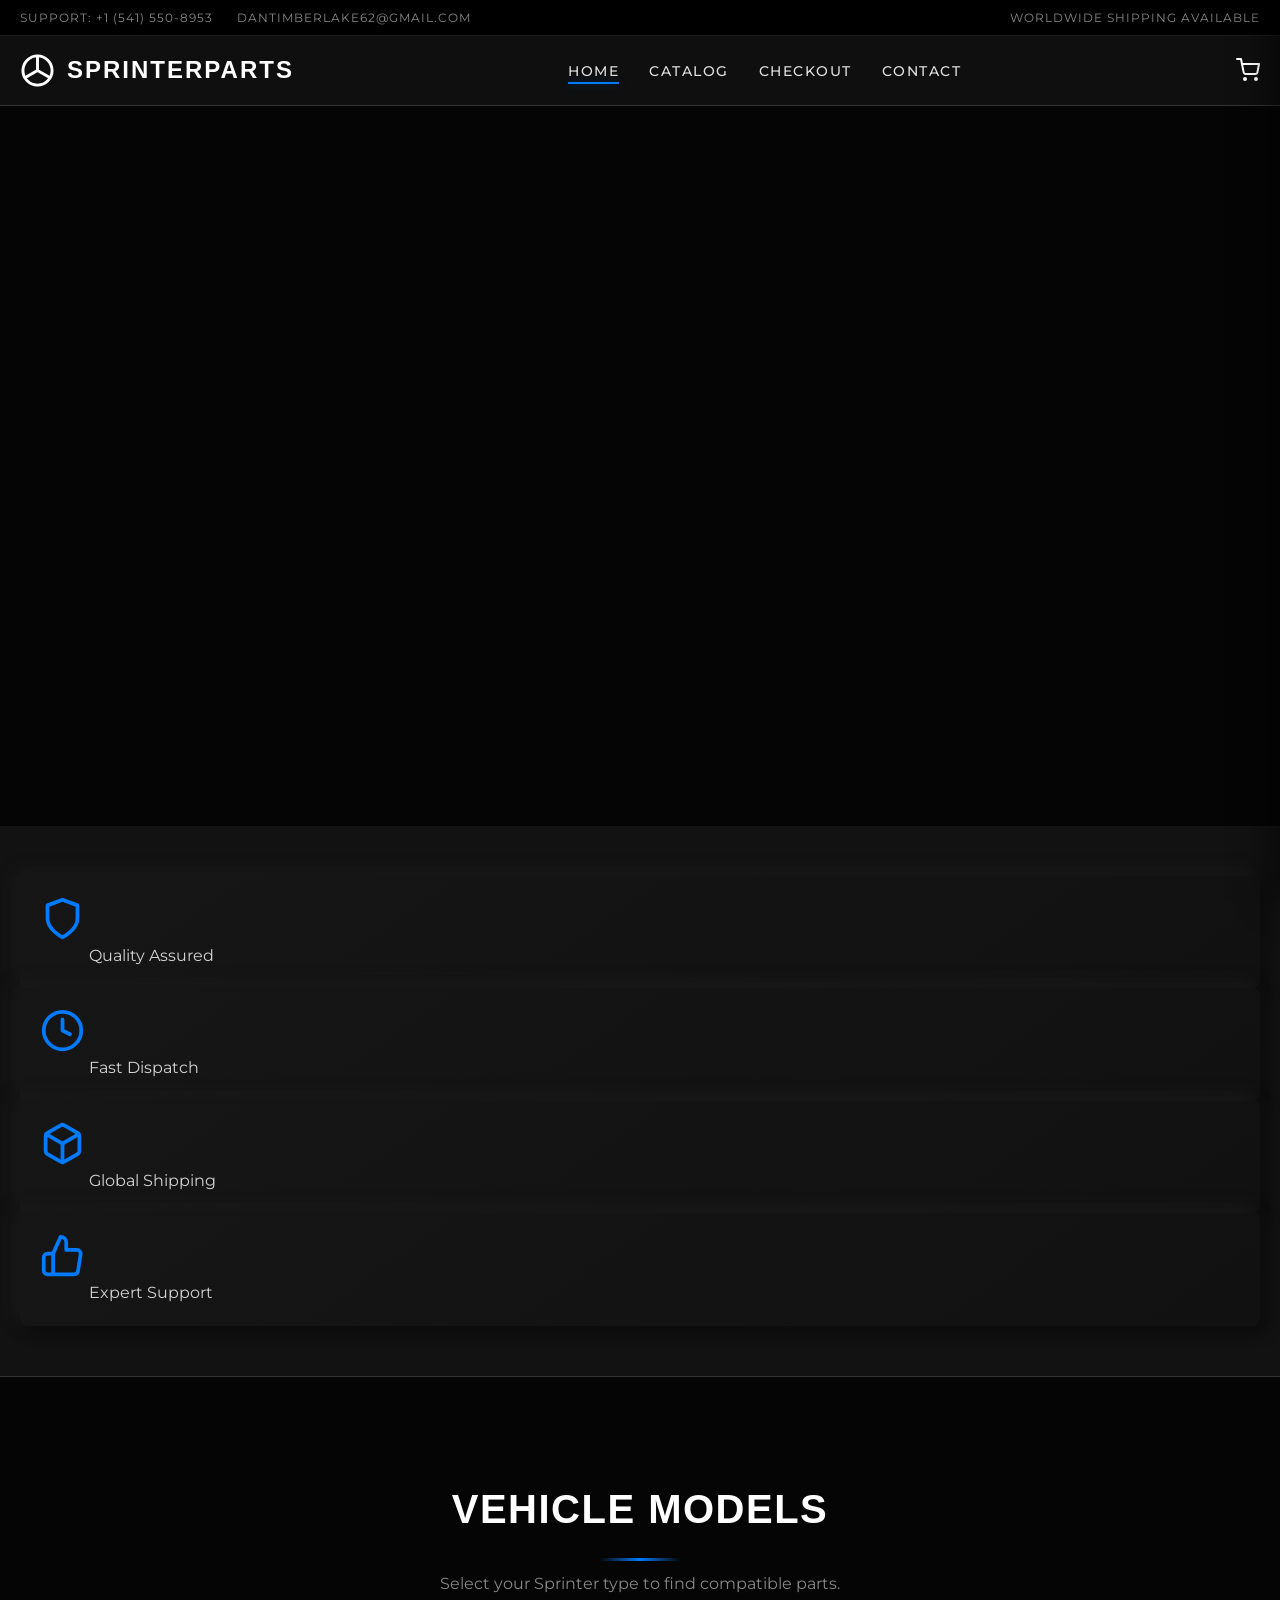
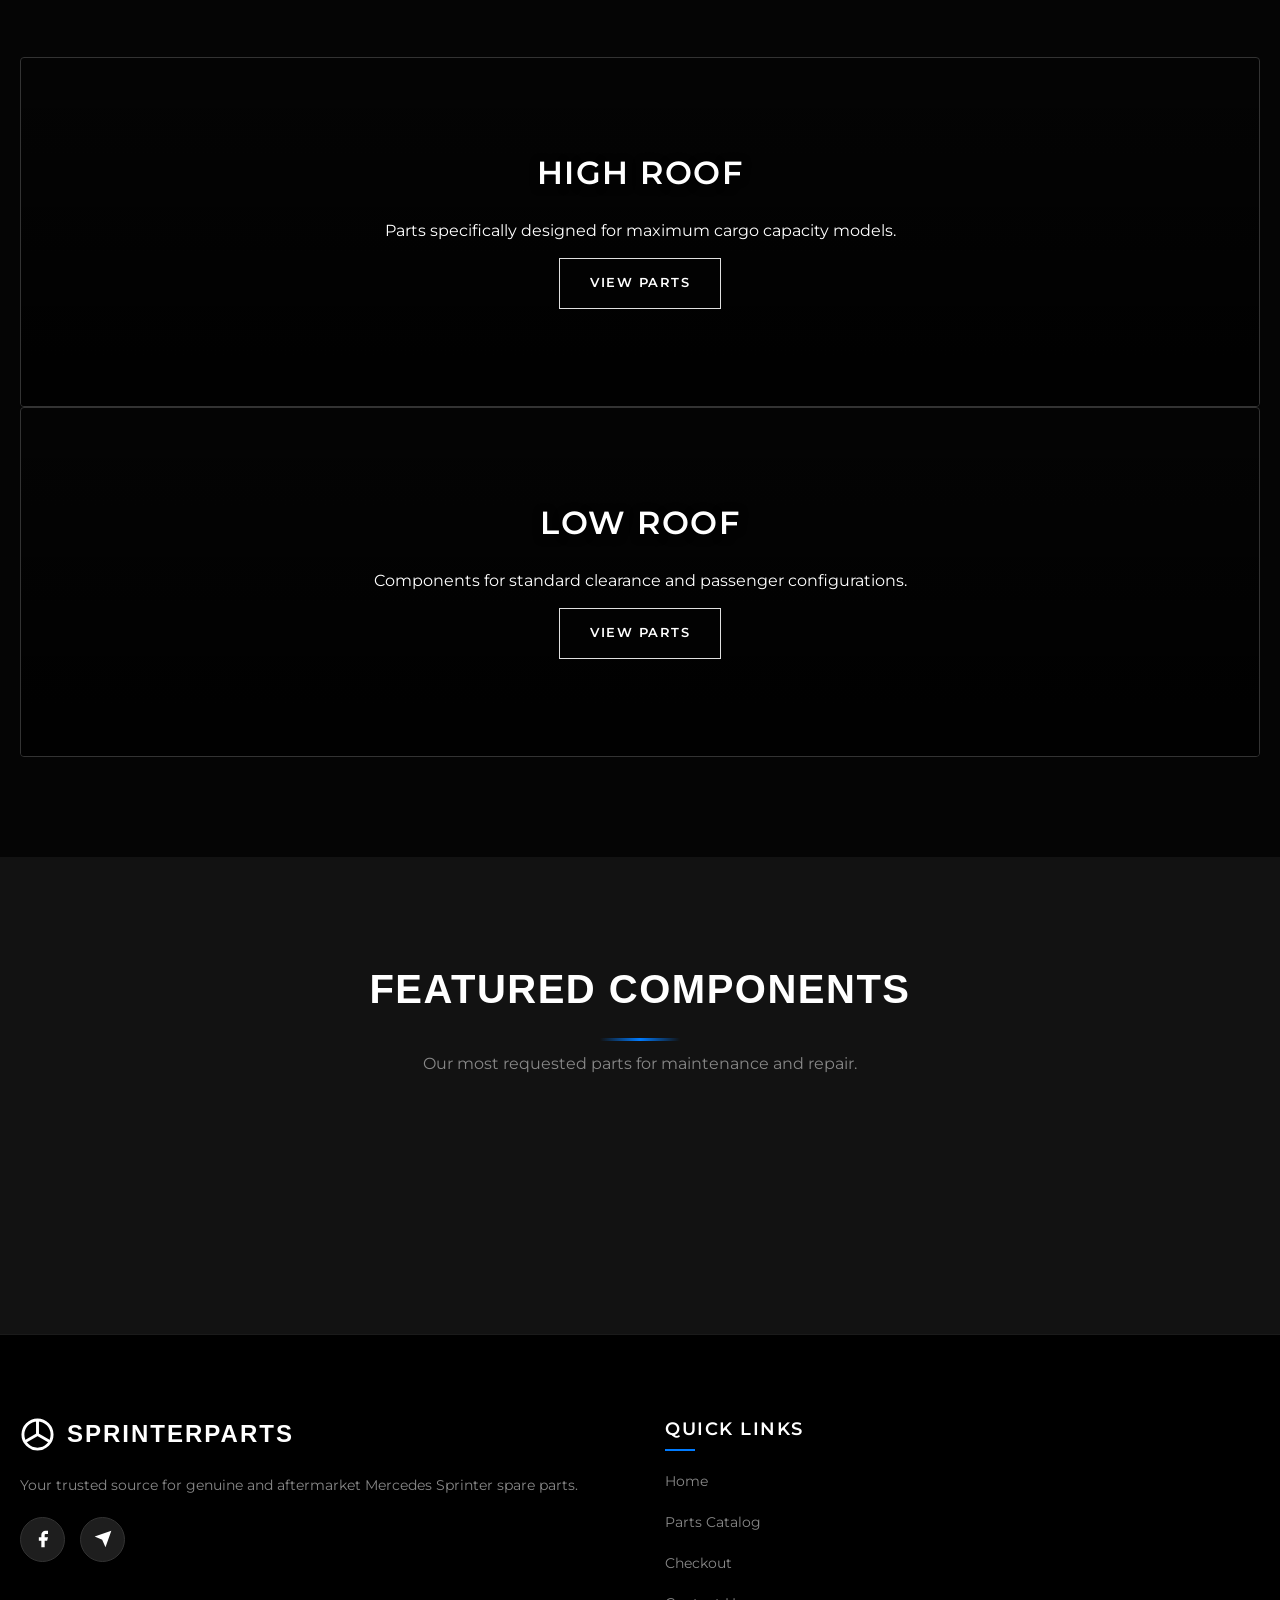
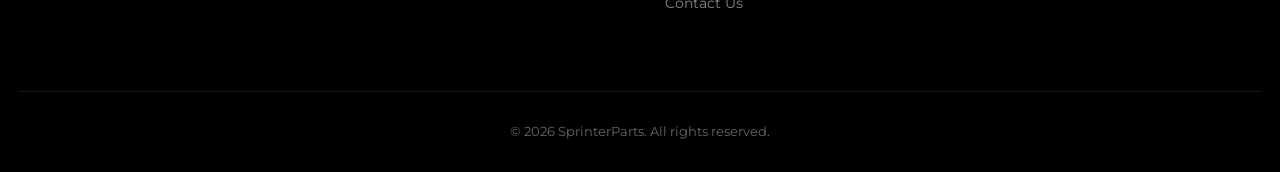
<file: index.html>
<!DOCTYPE html>
<html lang="en">
<head>
  <meta charset="UTF-8">
  <meta name="viewport" content="width=device-width, initial-scale=1.0">
  <title>Sprinter Parts | Premium Mercedes Spare Parts</title>
  <link rel="stylesheet" href="style.css">
</head>
<body>
  
  <!-- Top Bar -->
  <div class="top-bar">
    <div class="top-bar-info">
      <span>Support: +1 (541) 550-8953</span>
      <span>dantimberlake62@gmail.com</span>
    </div>
    <div class="top-bar-shipping">Worldwide Shipping Available</div>
  </div>

  <!-- Header -->
  <header>
    <div class="nav-container">
      <a href="index.html" class="logo">
        <svg viewBox="0 0 24 24" xmlns="http://www.w3.org/2000/svg">
          <circle cx="12" cy="12" r="10" fill="none" stroke="currentColor" stroke-width="2"/>
          <path d="M12 2 L12 12 L20.66 17" stroke="currentColor" stroke-width="2" fill="none"/>
          <path d="M12 12 L3.34 17" stroke="currentColor" stroke-width="2" fill="none"/>
        </svg>
        <span>SprinterParts</span>
      </a>
      
      <ul class="nav-links" id="nav-links">
        <li><a href="index.html" class="active">Home</a></li>
        <li><a href="catalog.html">Catalog</a></li>
        <li><a href="order.html">Checkout</a></li>
        <li><a href="contact.html">Contact</a></li>
      </ul>

      <div class="header-actions">
        <!-- Cart Toggle Button -->
        <button class="cart-toggle" id="cart-toggle">
          <svg xmlns="http://www.w3.org/2000/svg" width="24" height="24" viewBox="0 0 24 24" fill="none" stroke="currentColor" stroke-width="2" stroke-linecap="round" stroke-linejoin="round"><circle cx="9" cy="21" r="1"></circle><circle cx="20" cy="21" r="1"></circle><path d="M1 1h4l2.68 13.39a2 2 0 0 0 2 1.61h9.72a2 2 0 0 0 2-1.61L23 6H6"></path></svg>
          <span class="cart-badge" id="cart-badge" style="display: none;">0</span>
        </button>
        
        <button class="menu-toggle" id="menu-toggle">
          <svg xmlns="http://www.w3.org/2000/svg" width="24" height="24" viewBox="0 0 24 24" fill="none" stroke="currentColor" stroke-width="2" stroke-linecap="round" stroke-linejoin="round"><line x1="3" y1="12" x2="21" y2="12"></line><line x1="3" y1="6" x2="21" y2="6"></line><line x1="3" y1="18" x2="21" y2="18"></line></svg>
        </button>
      </div>
    </div>
  </header>

  <!-- Hero Section -->
  <section class="hero">
    <div class="hero-content fade-in">
      <h1 class="display-font">Precision Engineered.<br><span style="color: var(--merc-accent);">Sprinter Parts.</span></h1>
      <p>Premium genuine and aftermarket spare parts for Mercedes Sprinter High Roof and Low Roof models. Keep your fleet moving with uncompromising quality.</p>
      <div class="hero-buttons">
        <a href="catalog.html" class="btn btn-primary">Explore Catalog</a>
        <a href="contact.html" class="btn btn-outline">Contact Sales</a>
      </div>
    </div>
  </section>

  <!-- Features Strip -->
  <div class="features-strip">
    <div class="feature-item">
      <svg xmlns="http://www.w3.org/2000/svg" width="24" height="24" viewBox="0 0 24 24" fill="none" stroke="currentColor" stroke-width="2" stroke-linecap="round" stroke-linejoin="round"><path d="M12 22s8-4 8-10V5l-8-3-8 3v7c0 6 8 10 8 10z"></path></svg>
      <span>Quality Assured</span>
    </div>
    <div class="feature-item">
      <svg xmlns="http://www.w3.org/2000/svg" width="24" height="24" viewBox="0 0 24 24" fill="none" stroke="currentColor" stroke-width="2" stroke-linecap="round" stroke-linejoin="round"><circle cx="12" cy="12" r="10"></circle><polyline points="12 6 12 12 16 14"></polyline></svg>
      <span>Fast Dispatch</span>
    </div>
    <div class="feature-item">
      <svg xmlns="http://www.w3.org/2000/svg" width="24" height="24" viewBox="0 0 24 24" fill="none" stroke="currentColor" stroke-width="2" stroke-linecap="round" stroke-linejoin="round"><path d="M21 16V8a2 2 0 0 0-1-1.73l-7-4a2 2 0 0 0-2 0l-7 4A2 2 0 0 0 3 8v8a2 2 0 0 0 1 1.73l7 4a2 2 0 0 0 2 0l7-4A2 2 0 0 0 21 16z"></path><polyline points="3.27 6.96 12 12.01 20.73 6.96"></polyline><line x1="12" y1="22.08" x2="12" y2="12"></line></svg>
      <span>Global Shipping</span>
    </div>
    <div class="feature-item">
      <svg xmlns="http://www.w3.org/2000/svg" width="24" height="24" viewBox="0 0 24 24" fill="none" stroke="currentColor" stroke-width="2" stroke-linecap="round" stroke-linejoin="round"><path d="M14 9V5a3 3 0 0 0-3-3l-4 9v11h11.28a2 2 0 0 0 2-1.7l1.38-9a2 2 0 0 0-2-2.3zM7 22H4a2 2 0 0 1-2-2v-7a2 2 0 0 1 2-2h3"></path></svg>
      <span>Expert Support</span>
    </div>
  </div>

  <!-- Categories Section -->
  <section class="section">
    <div class="section-header fade-in">
      <h2 class="display-font">Vehicle Models</h2>
      <p style="color: var(--text-light); margin-top: 10px;">Select your Sprinter type to find compatible parts.</p>
    </div>
    
    <div class="categories-grid">
      <!-- High Roof Category -->
      <a href="catalog.html?category=high-roof" class="category-card fade-in">
        <div class="category-image" style="background-image: url('https://images.unsplash.com/photo-1566314867455-89b5312384c2?auto=format&fit=crop&q=80&w=800');"></div>
        <div class="category-content">
          <h3>High Roof</h3>
          <p>Parts specifically designed for maximum cargo capacity models.</p>
          <span class="btn btn-outline" style="margin-top: 15px; display: inline-block;">View Parts</span>
        </div>
      </a>
      
      <!-- Low Roof Category -->
      <a href="catalog.html?category=low-roof" class="category-card fade-in">
        <div class="category-image" style="background-image: url('https://images.unsplash.com/photo-1619888989524-73347b53805f?auto=format&fit=crop&q=80&w=800');"></div>
        <div class="category-content">
          <h3>Low Roof</h3>
          <p>Components for standard clearance and passenger configurations.</p>
          <span class="btn btn-outline" style="margin-top: 15px; display: inline-block;">View Parts</span>
        </div>
      </a>
    </div>
  </section>

  <!-- Featured Parts Section -->
  <section class="section" style="background-color: var(--merc-dark);">
    <div class="section-header fade-in">
      <h2 class="display-font">Featured Components</h2>
      <p style="color: var(--text-light); margin-top: 10px;">Our most requested parts for maintenance and repair.</p>
    </div>
    
    <div class="product-grid" id="featured-products">
      <!-- Products will be injected here by JS -->
    </div>
    
    <div style="text-align: center; margin-top: 40px;" class="fade-in">
      <a href="catalog.html" class="btn btn-primary">View Full Catalog</a>
    </div>
  </section>

  <!-- Footer -->
  <footer>
    <div class="footer-grid">
      <div class="footer-col">
        <a href="index.html" class="logo" style="margin-bottom: 20px;">
          <svg viewBox="0 0 24 24" xmlns="http://www.w3.org/2000/svg">
            <circle cx="12" cy="12" r="10" fill="none" stroke="currentColor" stroke-width="2"/>
            <path d="M12 2 L12 12 L20.66 17" stroke="currentColor" stroke-width="2" fill="none"/>
            <path d="M12 12 L3.34 17" stroke="currentColor" stroke-width="2" fill="none"/>
          </svg>
          <span>SprinterParts</span>
        </a>
        <p style="font-size: 0.9rem; margin-bottom: 20px;">Your trusted source for genuine and aftermarket Mercedes Sprinter spare parts.</p>
        <div class="social-links">
          <a href="https://www.facebook.com/share/1CgjKoMRcX/" target="_blank" title="Facebook">
            <svg xmlns="http://www.w3.org/2000/svg" viewBox="0 0 24 24"><path d="M18 2h-3a5 5 0 0 0-5 5v3H7v4h3v8h4v-8h3l1-4h-4V7a1 1 0 0 1 1-1h3z"></path></svg>
          </a>
          <a href="https://t.me/Dantimberlake" target="_blank" title="Telegram">
            <svg xmlns="http://www.w3.org/2000/svg" viewBox="0 0 24 24"><line x1="22" y1="2" x2="11" y2="13"></line><polygon points="22 2 15 22 11 13 2 9 22 2"></polygon></svg>
          </a>
        </div>
      </div>
      
      <div class="footer-col">
        <h3>Quick Links</h3>
        <ul class="footer-links">
          <li><a href="index.html">Home</a></li>
          <li><a href="catalog.html">Parts Catalog</a></li>
          <li><a href="order.html">Checkout</a></li>
          <li><a href="contact.html">Contact Us</a></li>
        </ul>
      </div>
    </div>
    <div class="footer-bottom">
      &copy; 2026 SprinterParts. All rights reserved.
    </div>
  </footer>

  <script src="script.js"></script>
</body>
</html>
</file>
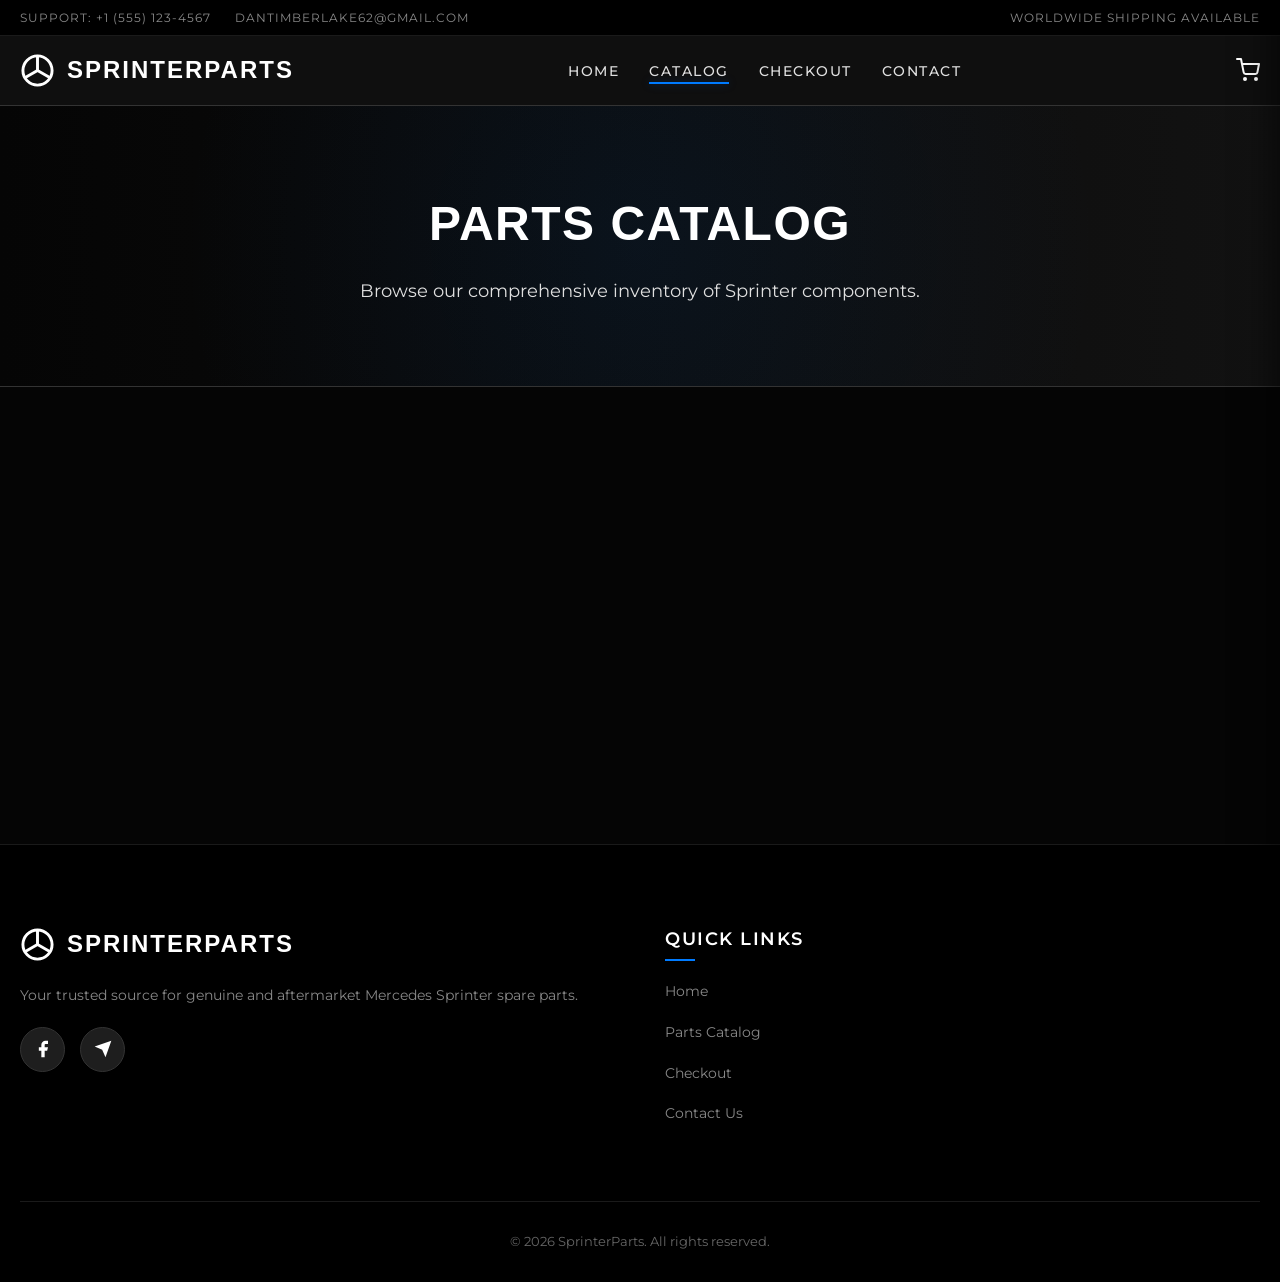
<file: catalog.html>
<!DOCTYPE html>
<html lang="en">
<head>
  <meta charset="UTF-8">
  <meta name="viewport" content="width=device-width, initial-scale=1.0">
  <title>Parts Catalog | Sprinter Parts</title>
  <link rel="stylesheet" href="style.css">
</head>
<body>
  
  <!-- Top Bar -->
  <div class="top-bar">
    <div class="top-bar-info">
      <span>Support: +1 (555) 123-4567</span>
      <span>dantimberlake62@gmail.com</span>
    </div>
    <div class="top-bar-shipping">Worldwide Shipping Available</div>
  </div>

  <!-- Header -->
  <header>
    <div class="nav-container">
      <a href="index.html" class="logo">
        <svg viewBox="0 0 24 24" xmlns="http://www.w3.org/2000/svg">
          <circle cx="12" cy="12" r="10" fill="none" stroke="currentColor" stroke-width="2"/>
          <path d="M12 2 L12 12 L20.66 17" stroke="currentColor" stroke-width="2" fill="none"/>
          <path d="M12 12 L3.34 17" stroke="currentColor" stroke-width="2" fill="none"/>
        </svg>
        <span>SprinterParts</span>
      </a>
      
      <ul class="nav-links" id="nav-links">
        <li><a href="index.html">Home</a></li>
        <li><a href="catalog.html" class="active">Catalog</a></li>
        <li><a href="order.html">Checkout</a></li>
        <li><a href="contact.html">Contact</a></li>
      </ul>

      <div class="header-actions">
        <!-- Cart Toggle Button -->
        <button class="cart-toggle" id="cart-toggle">
          <svg xmlns="http://www.w3.org/2000/svg" width="24" height="24" viewBox="0 0 24 24" fill="none" stroke="currentColor" stroke-width="2" stroke-linecap="round" stroke-linejoin="round"><circle cx="9" cy="21" r="1"></circle><circle cx="20" cy="21" r="1"></circle><path d="M1 1h4l2.68 13.39a2 2 0 0 0 2 1.61h9.72a2 2 0 0 0 2-1.61L23 6H6"></path></svg>
          <span class="cart-badge" id="cart-badge" style="display: none;">0</span>
        </button>
        
        <button class="menu-toggle" id="menu-toggle">
          <svg xmlns="http://www.w3.org/2000/svg" width="24" height="24" viewBox="0 0 24 24" fill="none" stroke="currentColor" stroke-width="2" stroke-linecap="round" stroke-linejoin="round"><line x1="3" y1="12" x2="21" y2="12"></line><line x1="3" y1="6" x2="21" y2="6"></line><line x1="3" y1="18" x2="21" y2="18"></line></svg>
        </button>
      </div>
    </div>
  </header>

  <!-- Page Header -->
  <div class="page-header">
    <h1 class="display-font">Parts Catalog</h1>
    <p>Browse our comprehensive inventory of Sprinter components.</p>
  </div>

  <!-- Catalog Section -->
  <section class="section" style="padding-top: 0;">
    <div class="catalog-layout">
      
      <!-- Sidebar Filters -->
      <aside class="catalog-sidebar fade-in">
        <h3 style="margin-bottom: 20px; font-size: 1.2rem; border-bottom: 1px solid var(--border-color); padding-bottom: 10px;">Filters</h3>
        
        <div class="filter-group">
          <h4 style="font-size: 1rem; margin-bottom: 10px; color: var(--merc-silver);">Vehicle Model</h4>
          <label class="filter-label">
            <input type="checkbox" value="High Roof" class="filter-checkbox"> High Roof
          </label>
          <label class="filter-label">
            <input type="checkbox" value="Low Roof" class="filter-checkbox"> Low Roof
          </label>
        </div>

        <div class="filter-group">
          <h4 style="font-size: 1rem; margin-bottom: 10px; color: var(--merc-silver);">Category</h4>
          <label class="filter-label">
            <input type="checkbox" value="Engine" class="filter-checkbox"> Engine
          </label>
          <label class="filter-label">
            <input type="checkbox" value="Brakes" class="filter-checkbox"> Brakes
          </label>
          <label class="filter-label">
            <input type="checkbox" value="Exterior" class="filter-checkbox"> Exterior
          </label>
        </div>
      </aside>

      <!-- Product Grid -->
      <div class="catalog-main">
        <div class="product-grid" id="catalog-products">
          <!-- Products will be injected here by JS -->
        </div>
      </div>

    </div>
  </section>

  <!-- Footer -->
  <footer>
    <div class="footer-grid">
      <div class="footer-col">
        <a href="index.html" class="logo" style="margin-bottom: 20px;">
          <svg viewBox="0 0 24 24" xmlns="http://www.w3.org/2000/svg">
            <circle cx="12" cy="12" r="10" fill="none" stroke="currentColor" stroke-width="2"/>
            <path d="M12 2 L12 12 L20.66 17" stroke="currentColor" stroke-width="2" fill="none"/>
            <path d="M12 12 L3.34 17" stroke="currentColor" stroke-width="2" fill="none"/>
          </svg>
          <span>SprinterParts</span>
        </a>
        <p style="font-size: 0.9rem; margin-bottom: 20px;">Your trusted source for genuine and aftermarket Mercedes Sprinter spare parts.</p>
        <div class="social-links">
          <a href="https://www.facebook.com/share/1CgjKoMRcX/" target="_blank" title="Facebook">
            <svg xmlns="http://www.w3.org/2000/svg" viewBox="0 0 24 24"><path d="M18 2h-3a5 5 0 0 0-5 5v3H7v4h3v8h4v-8h3l1-4h-4V7a1 1 0 0 1 1-1h3z"></path></svg>
          </a>
          <a href="https://t.me/Dantimberlake" target="_blank" title="Telegram">
            <svg xmlns="http://www.w3.org/2000/svg" viewBox="0 0 24 24"><line x1="22" y1="2" x2="11" y2="13"></line><polygon points="22 2 15 22 11 13 2 9 22 2"></polygon></svg>
          </a>
        </div>
      </div>
      
      <div class="footer-col">
        <h3>Quick Links</h3>
        <ul class="footer-links">
          <li><a href="index.html">Home</a></li>
          <li><a href="catalog.html">Parts Catalog</a></li>
          <li><a href="order.html">Checkout</a></li>
          <li><a href="contact.html">Contact Us</a></li>
        </ul>
      </div>
    </div>
    <div class="footer-bottom">
      &copy; 2026 SprinterParts. All rights reserved.
    </div>
  </footer>

  <script src="script.js"></script>
</body>
</html>
</file>
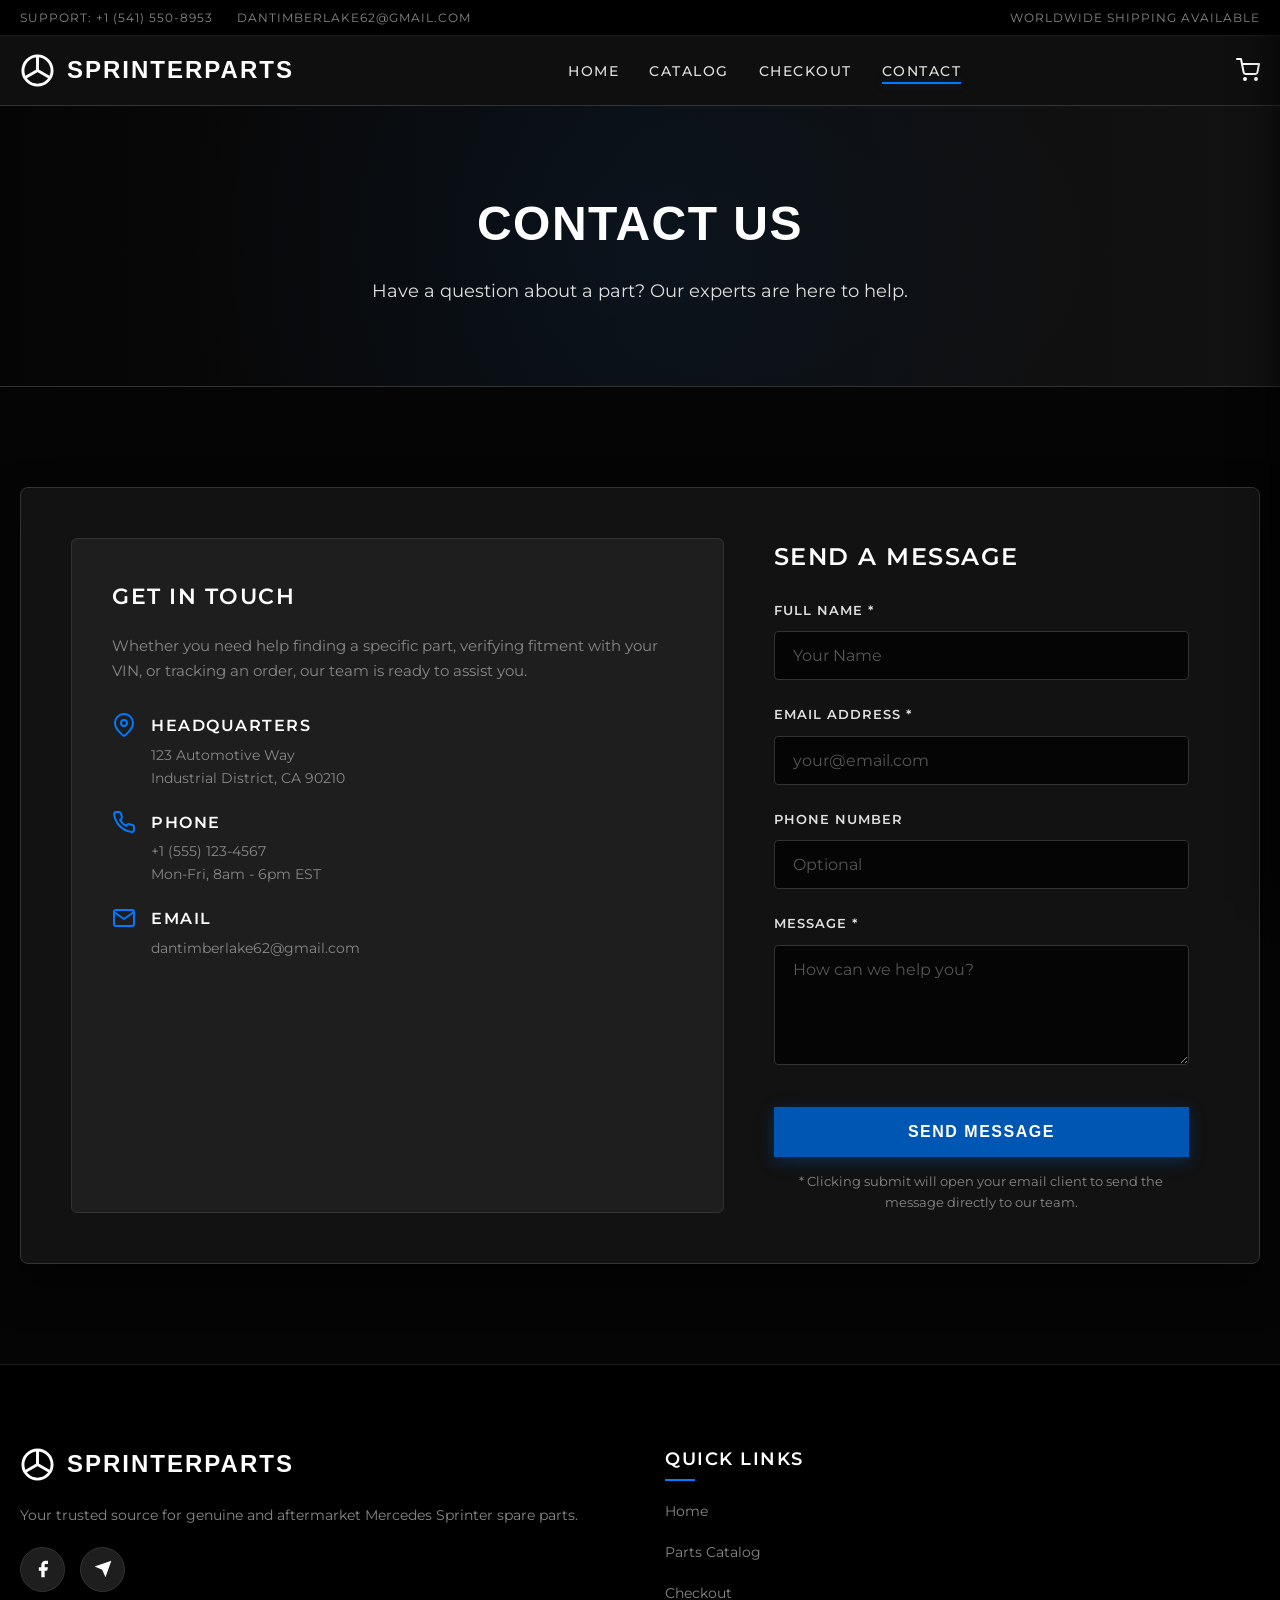
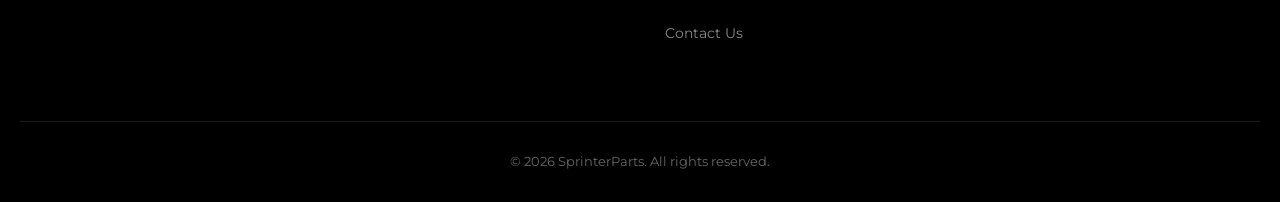
<file: contact.html>
<!DOCTYPE html>
<html lang="en">
<head>
  <meta charset="UTF-8">
  <meta name="viewport" content="width=device-width, initial-scale=1.0">
  <title>Contact Us | Sprinter Parts</title>
  <link rel="stylesheet" href="style.css">
</head>
<body>
  
  <!-- Top Bar -->
  <div class="top-bar">
    <div class="top-bar-info">
      <span>Support: +1 (541) 550-8953</span>
      <span>dantimberlake62@gmail.com</span>
    </div>
    <div class="top-bar-shipping">Worldwide Shipping Available</div>
  </div>

  <!-- Header -->
  <header>
    <div class="nav-container">
      <a href="index.html" class="logo">
        <svg viewBox="0 0 24 24" xmlns="http://www.w3.org/2000/svg">
          <circle cx="12" cy="12" r="10" fill="none" stroke="currentColor" stroke-width="2"/>
          <path d="M12 2 L12 12 L20.66 17" stroke="currentColor" stroke-width="2" fill="none"/>
          <path d="M12 12 L3.34 17" stroke="currentColor" stroke-width="2" fill="none"/>
        </svg>
        <span>SprinterParts</span>
      </a>
      
      <ul class="nav-links" id="nav-links">
        <li><a href="index.html">Home</a></li>
        <li><a href="catalog.html">Catalog</a></li>
        <li><a href="order.html">Checkout</a></li>
        <li><a href="contact.html" class="active">Contact</a></li>
      </ul>

      <div class="header-actions">
        <!-- Cart Toggle Button -->
        <button class="cart-toggle" id="cart-toggle">
          <svg xmlns="http://www.w3.org/2000/svg" width="24" height="24" viewBox="0 0 24 24" fill="none" stroke="currentColor" stroke-width="2" stroke-linecap="round" stroke-linejoin="round"><circle cx="9" cy="21" r="1"></circle><circle cx="20" cy="21" r="1"></circle><path d="M1 1h4l2.68 13.39a2 2 0 0 0 2 1.61h9.72a2 2 0 0 0 2-1.61L23 6H6"></path></svg>
          <span class="cart-badge" id="cart-badge" style="display: none;">0</span>
        </button>
        
        <button class="menu-toggle" id="menu-toggle">
          <svg xmlns="http://www.w3.org/2000/svg" width="24" height="24" viewBox="0 0 24 24" fill="none" stroke="currentColor" stroke-width="2" stroke-linecap="round" stroke-linejoin="round"><line x1="3" y1="12" x2="21" y2="12"></line><line x1="3" y1="6" x2="21" y2="6"></line><line x1="3" y1="18" x2="21" y2="18"></line></svg>
        </button>
      </div>
    </div>
  </header>

  <!-- Page Header -->
  <div class="page-header">
    <h1 class="display-font">Contact Us</h1>
    <p>Have a question about a part? Our experts are here to help.</p>
  </div>

  <!-- Contact Section -->
  <section class="section">
    <div class="split-layout">
      
      <!-- Contact Info -->
      <div class="info-section fade-in">
        <h3 style="margin-bottom: 20px; font-size: 1.4rem; color: var(--white);">Get in Touch</h3>
        <p style="font-size: 0.95rem; color: var(--text-light); margin-bottom: 30px;">
          Whether you need help finding a specific part, verifying fitment with your VIN, or tracking an order, our team is ready to assist you.
        </p>
        
        <div style="margin-bottom: 20px; display: flex; align-items: flex-start; gap: 15px;">
          <svg xmlns="http://www.w3.org/2000/svg" width="24" height="24" viewBox="0 0 24 24" fill="none" stroke="var(--merc-accent)" stroke-width="2" stroke-linecap="round" stroke-linejoin="round"><path d="M21 10c0 7-9 13-9 13s-9-6-9-13a9 9 0 0 1 18 0z"></path><circle cx="12" cy="10" r="3"></circle></svg>
          <div>
            <h4 style="font-size: 1rem; margin-bottom: 5px; color: var(--white);">Headquarters</h4>
            <p style="font-size: 0.9rem; color: var(--text-light);">123 Automotive Way<br>Industrial District, CA 90210</p>
          </div>
        </div>
        
        <div style="margin-bottom: 20px; display: flex; align-items: flex-start; gap: 15px;">
          <svg xmlns="http://www.w3.org/2000/svg" width="24" height="24" viewBox="0 0 24 24" fill="none" stroke="var(--merc-accent)" stroke-width="2" stroke-linecap="round" stroke-linejoin="round"><path d="M22 16.92v3a2 2 0 0 1-2.18 2 19.79 19.79 0 0 1-8.63-3.07 19.5 19.5 0 0 1-6-6 19.79 19.79 0 0 1-3.07-8.67A2 2 0 0 1 4.11 2h3a2 2 0 0 1 2 1.72 12.84 12.84 0 0 0 .7 2.81 2 2 0 0 1-.45 2.11L8.09 9.91a16 16 0 0 0 6 6l1.27-1.27a2 2 0 0 1 2.11-.45 12.84 12.84 0 0 0 2.81.7A2 2 0 0 1 22 16.92z"></path></svg>
          <div>
            <h4 style="font-size: 1rem; margin-bottom: 5px; color: var(--white);">Phone</h4>
            <p style="font-size: 0.9rem; color: var(--text-light);">+1 (555) 123-4567<br>Mon-Fri, 8am - 6pm EST</p>
          </div>
        </div>
        
        <div style="margin-bottom: 20px; display: flex; align-items: flex-start; gap: 15px;">
          <svg xmlns="http://www.w3.org/2000/svg" width="24" height="24" viewBox="0 0 24 24" fill="none" stroke="var(--merc-accent)" stroke-width="2" stroke-linecap="round" stroke-linejoin="round"><path d="M4 4h16c1.1 0 2 .9 2 2v12c0 1.1-.9 2-2 2H4c-1.1 0-2-.9-2-2V6c0-1.1.9-2 2-2z"></path><polyline points="22,6 12,13 2,6"></polyline></svg>
          <div>
            <h4 style="font-size: 1rem; margin-bottom: 5px; color: var(--white);">Email</h4>
            <p style="font-size: 0.9rem; color: var(--text-light);">dantimberlake62@gmail.com</p>
          </div>
        </div>
      </div>

      <!-- Form Section -->
      <div class="form-section fade-in">
        <h2 style="margin-bottom: 25px; font-size: 1.5rem;">Send a Message</h2>
        <form id="contact-form">
          <div class="form-group">
            <label for="contact-name">Full Name *</label>
            <input type="text" id="contact-name" class="form-control" placeholder="Your Name" required>
          </div>
          
          <div class="form-group">
            <label for="contact-email">Email Address *</label>
            <input type="email" id="contact-email" class="form-control" placeholder="your@email.com" required>
          </div>
          
          <div class="form-group">
            <label for="contact-phone">Phone Number</label>
            <input type="tel" id="contact-phone" class="form-control" placeholder="Optional">
          </div>
          
          <div class="form-group">
            <label for="contact-message">Message *</label>
            <textarea id="contact-message" class="form-control" placeholder="How can we help you?" required></textarea>
          </div>
          
          <button type="submit" class="btn btn-primary" style="width: 100%; padding: 15px; font-size: 1rem; margin-top: 10px;">Send Message</button>
          <p style="text-align: center; margin-top: 15px; font-size: 0.8rem; color: var(--text-light);">
            * Clicking submit will open your email client to send the message directly to our team.
          </p>
        </form>
      </div>

    </div>
  </section>

  <!-- Footer -->
  <footer>
    <div class="footer-grid">
      <div class="footer-col">
        <a href="index.html" class="logo" style="margin-bottom: 20px;">
          <svg viewBox="0 0 24 24" xmlns="http://www.w3.org/2000/svg">
            <circle cx="12" cy="12" r="10" fill="none" stroke="currentColor" stroke-width="2"/>
            <path d="M12 2 L12 12 L20.66 17" stroke="currentColor" stroke-width="2" fill="none"/>
            <path d="M12 12 L3.34 17" stroke="currentColor" stroke-width="2" fill="none"/>
          </svg>
          <span>SprinterParts</span>
        </a>
        <p style="font-size: 0.9rem; margin-bottom: 20px;">Your trusted source for genuine and aftermarket Mercedes Sprinter spare parts.</p>
        <div class="social-links">
          <a href="https://www.facebook.com/share/1CgjKoMRcX/" target="_blank" title="Facebook">
            <svg xmlns="http://www.w3.org/2000/svg" viewBox="0 0 24 24"><path d="M18 2h-3a5 5 0 0 0-5 5v3H7v4h3v8h4v-8h3l1-4h-4V7a1 1 0 0 1 1-1h3z"></path></svg>
          </a>
          <a href="https://t.me/Dantimberlake" target="_blank" title="Telegram">
            <svg xmlns="http://www.w3.org/2000/svg" viewBox="0 0 24 24"><line x1="22" y1="2" x2="11" y2="13"></line><polygon points="22 2 15 22 11 13 2 9 22 2"></polygon></svg>
          </a>
        </div>
      </div>
      
      <div class="footer-col">
        <h3>Quick Links</h3>
        <ul class="footer-links">
          <li><a href="index.html">Home</a></li>
          <li><a href="catalog.html">Parts Catalog</a></li>
          <li><a href="order.html">Checkout</a></li>
          <li><a href="contact.html">Contact Us</a></li>
        </ul>
      </div>
    </div>
    <div class="footer-bottom">
      &copy; 2026 SprinterParts. All rights reserved.
    </div>
  </footer>

  <script src="script.js"></script>
</body>
</html>
</file>
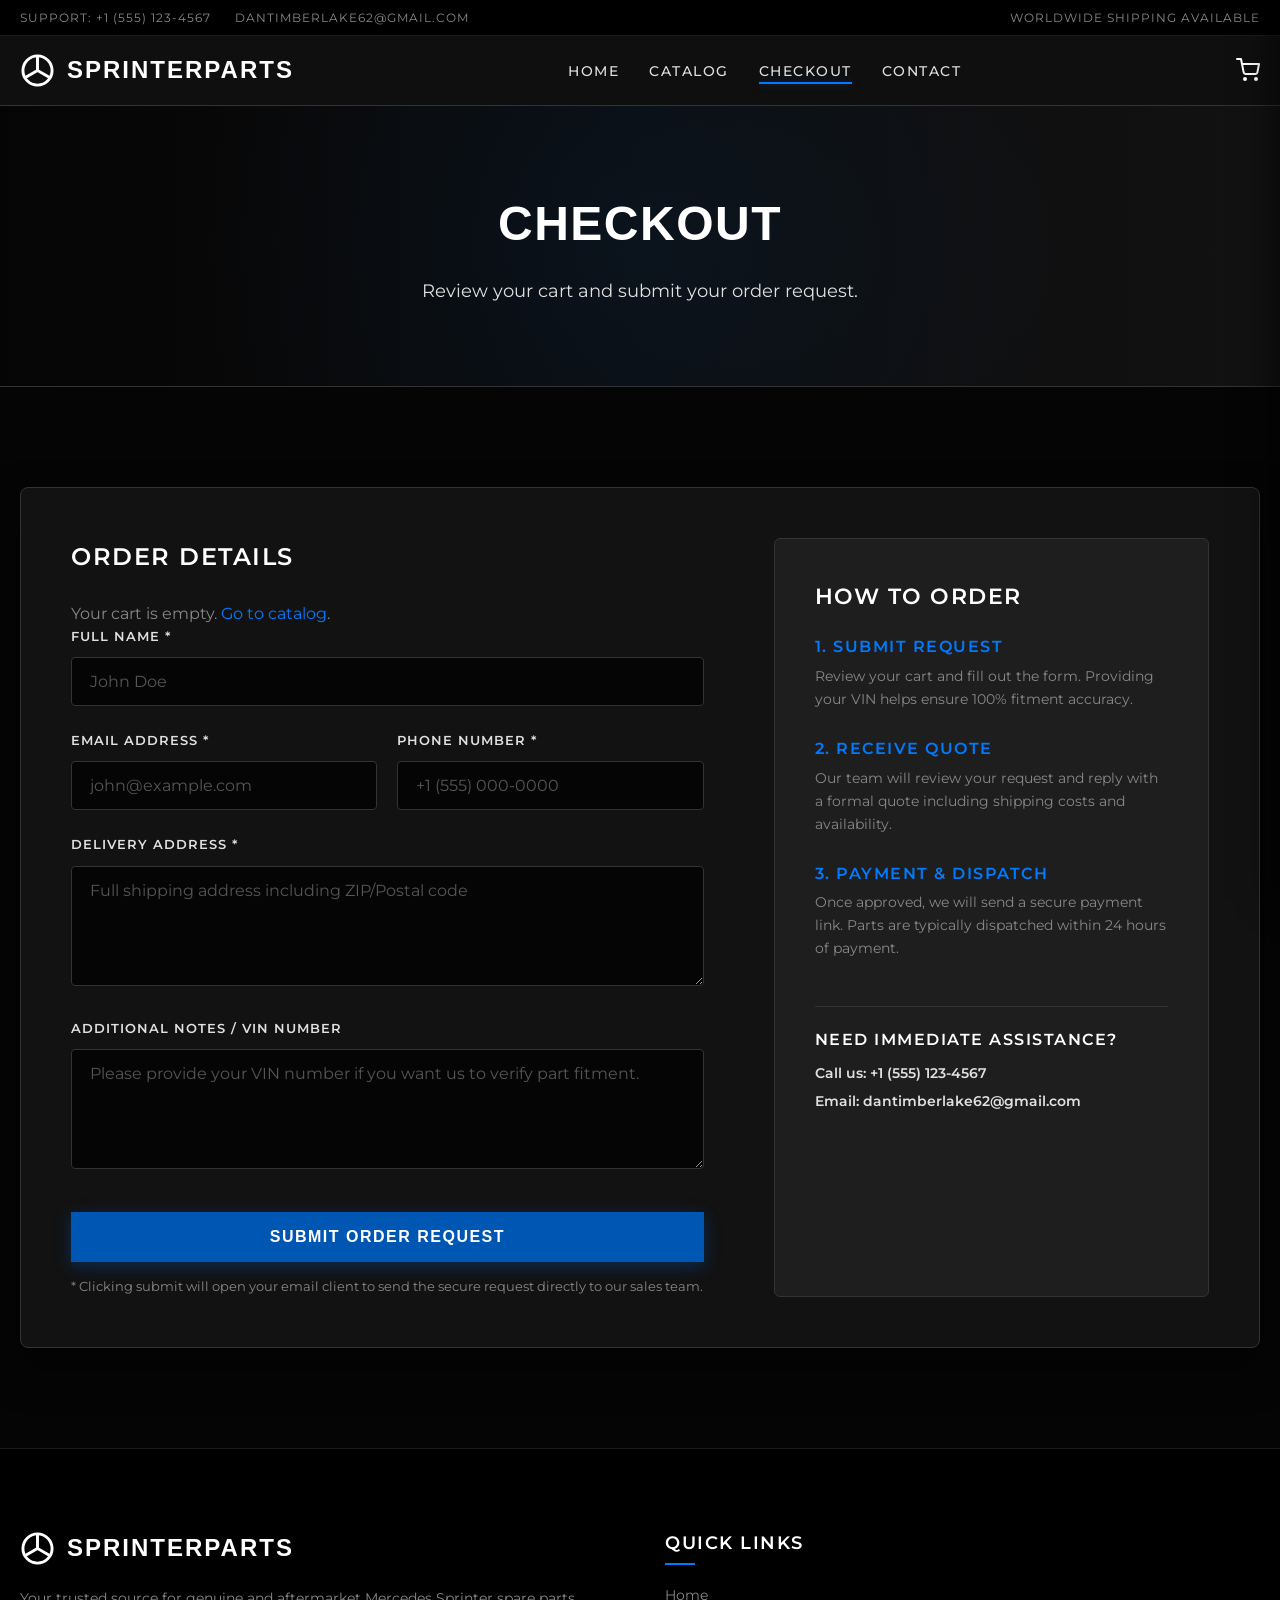
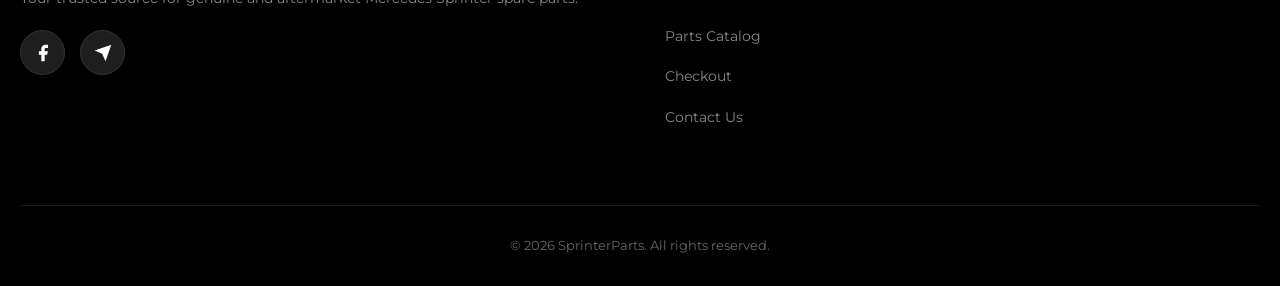
<file: order.html>
<!DOCTYPE html>
<html lang="en">
<head>
  <meta charset="UTF-8">
  <meta name="viewport" content="width=device-width, initial-scale=1.0">
  <title>Checkout | Sprinter Parts</title>
  <link rel="stylesheet" href="style.css">
</head>
<body>
  
  <!-- Top Bar -->
  <div class="top-bar">
    <div class="top-bar-info">
      <span>Support: +1 (555) 123-4567</span>
      <span>dantimberlake62@gmail.com</span>
    </div>
    <div class="top-bar-shipping">Worldwide Shipping Available</div>
  </div>

  <!-- Header -->
  <header>
    <div class="nav-container">
      <a href="index.html" class="logo">
        <svg viewBox="0 0 24 24" xmlns="http://www.w3.org/2000/svg">
          <circle cx="12" cy="12" r="10" fill="none" stroke="currentColor" stroke-width="2"/>
          <path d="M12 2 L12 12 L20.66 17" stroke="currentColor" stroke-width="2" fill="none"/>
          <path d="M12 12 L3.34 17" stroke="currentColor" stroke-width="2" fill="none"/>
        </svg>
        <span>SprinterParts</span>
      </a>
      
      <ul class="nav-links" id="nav-links">
        <li><a href="index.html">Home</a></li>
        <li><a href="catalog.html">Catalog</a></li>
        <li><a href="order.html" class="active">Checkout</a></li>
        <li><a href="contact.html">Contact</a></li>
      </ul>

      <div class="header-actions">
        <!-- Cart Toggle Button -->
        <button class="cart-toggle" id="cart-toggle">
          <svg xmlns="http://www.w3.org/2000/svg" width="24" height="24" viewBox="0 0 24 24" fill="none" stroke="currentColor" stroke-width="2" stroke-linecap="round" stroke-linejoin="round"><circle cx="9" cy="21" r="1"></circle><circle cx="20" cy="21" r="1"></circle><path d="M1 1h4l2.68 13.39a2 2 0 0 0 2 1.61h9.72a2 2 0 0 0 2-1.61L23 6H6"></path></svg>
          <span class="cart-badge" id="cart-badge" style="display: none;">0</span>
        </button>
        
        <button class="menu-toggle" id="menu-toggle">
          <svg xmlns="http://www.w3.org/2000/svg" width="24" height="24" viewBox="0 0 24 24" fill="none" stroke="currentColor" stroke-width="2" stroke-linecap="round" stroke-linejoin="round"><line x1="3" y1="12" x2="21" y2="12"></line><line x1="3" y1="6" x2="21" y2="6"></line><line x1="3" y1="18" x2="21" y2="18"></line></svg>
        </button>
      </div>
    </div>
  </header>

  <!-- Page Header -->
  <div class="page-header">
    <h1 class="display-font">Checkout</h1>
    <p>Review your cart and submit your order request.</p>
  </div>

  <!-- Order Section -->
  <section class="section">
    <div class="split-layout">
      
      <!-- Form Section -->
      <div class="form-section fade-in">
        <h2 style="margin-bottom: 25px; font-size: 1.5rem;">Order Details</h2>
        
        <!-- Order Summary injected by JS -->
        <div id="checkout-summary"></div>

        <form id="order-form">
          <div class="form-group">
            <label for="full-name">Full Name *</label>
            <input type="text" id="full-name" class="form-control" placeholder="John Doe" required>
          </div>
          
          <div style="display: grid; grid-template-columns: 1fr 1fr; gap: 20px;">
            <div class="form-group">
              <label for="email">Email Address *</label>
              <input type="email" id="email" class="form-control" placeholder="john@example.com" required>
            </div>
            <div class="form-group">
              <label for="phone">Phone Number *</label>
              <input type="tel" id="phone" class="form-control" placeholder="+1 (555) 000-0000" required>
            </div>
          </div>
          
          <div class="form-group">
            <label for="address">Delivery Address *</label>
            <textarea id="address" class="form-control" placeholder="Full shipping address including ZIP/Postal code" required></textarea>
          </div>
          
          <div class="form-group">
            <label for="notes">Additional Notes / VIN Number</label>
            <textarea id="notes" class="form-control" placeholder="Please provide your VIN number if you want us to verify part fitment."></textarea>
          </div>
          
          <button type="submit" id="submit-order-btn" class="btn btn-primary" style="width: 100%; padding: 15px; font-size: 1rem; margin-top: 10px;">Submit Order Request</button>
          <p style="text-align: center; margin-top: 15px; font-size: 0.8rem; color: var(--text-light);">
            * Clicking submit will open your email client to send the secure request directly to our sales team.
          </p>
        </form>
      </div>

      <!-- Info Section -->
      <div class="info-section fade-in">
        <h3 style="margin-bottom: 20px; font-size: 1.4rem; color: var(--white);">How to Order</h3>
        
        <div style="margin-bottom: 25px;">
          <h4 style="font-size: 1rem; margin-bottom: 5px; color: var(--merc-accent);">1. Submit Request</h4>
          <p style="font-size: 0.9rem; color: var(--text-light);">Review your cart and fill out the form. Providing your VIN helps ensure 100% fitment accuracy.</p>
        </div>
        
        <div style="margin-bottom: 25px;">
          <h4 style="font-size: 1rem; margin-bottom: 5px; color: var(--merc-accent);">2. Receive Quote</h4>
          <p style="font-size: 0.9rem; color: var(--text-light);">Our team will review your request and reply with a formal quote including shipping costs and availability.</p>
        </div>
        
        <div style="margin-bottom: 25px;">
          <h4 style="font-size: 1rem; margin-bottom: 5px; color: var(--merc-accent);">3. Payment & Dispatch</h4>
          <p style="font-size: 0.9rem; color: var(--text-light);">Once approved, we will send a secure payment link. Parts are typically dispatched within 24 hours of payment.</p>
        </div>

        <div style="margin-top: 20px; padding-top: 20px; border-top: 1px solid var(--border-color);">
          <h4 style="font-size: 1rem; margin-bottom: 10px; color: var(--white);">Need Immediate Assistance?</h4>
          <p style="font-size: 0.9rem; font-weight: 600; margin-bottom: 5px; color: var(--merc-silver);">Call us: +1 (555) 123-4567</p>
          <p style="font-size: 0.9rem; font-weight: 600; color: var(--merc-silver);">Email: dantimberlake62@gmail.com</p>
        </div>
      </div>

    </div>
  </section>

  <!-- Footer -->
  <footer>
    <div class="footer-grid">
      <div class="footer-col">
        <a href="index.html" class="logo" style="margin-bottom: 20px;">
          <svg viewBox="0 0 24 24" xmlns="http://www.w3.org/2000/svg">
            <circle cx="12" cy="12" r="10" fill="none" stroke="currentColor" stroke-width="2"/>
            <path d="M12 2 L12 12 L20.66 17" stroke="currentColor" stroke-width="2" fill="none"/>
            <path d="M12 12 L3.34 17" stroke="currentColor" stroke-width="2" fill="none"/>
          </svg>
          <span>SprinterParts</span>
        </a>
        <p style="font-size: 0.9rem; margin-bottom: 20px;">Your trusted source for genuine and aftermarket Mercedes Sprinter spare parts.</p>
        <div class="social-links">
          <a href="https://www.facebook.com/share/1CgjKoMRcX/" target="_blank" title="Facebook">
            <svg xmlns="http://www.w3.org/2000/svg" viewBox="0 0 24 24"><path d="M18 2h-3a5 5 0 0 0-5 5v3H7v4h3v8h4v-8h3l1-4h-4V7a1 1 0 0 1 1-1h3z"></path></svg>
          </a>
          <a href="https://t.me/Dantimberlake" target="_blank" title="Telegram">
            <svg xmlns="http://www.w3.org/2000/svg" viewBox="0 0 24 24"><line x1="22" y1="2" x2="11" y2="13"></line><polygon points="22 2 15 22 11 13 2 9 22 2"></polygon></svg>
          </a>
        </div>
      </div>
      
      <div class="footer-col">
        <h3>Quick Links</h3>
        <ul class="footer-links">
          <li><a href="index.html">Home</a></li>
          <li><a href="catalog.html">Parts Catalog</a></li>
          <li><a href="order.html">Checkout</a></li>
          <li><a href="contact.html">Contact Us</a></li>
        </ul>
      </div>
    </div>
    <div class="footer-bottom">
      &copy; 2026 SprinterParts. All rights reserved.
    </div>
  </footer>

  <script src="script.js"></script>
</body>
</html>
</file>
<file: style.css>
@import url('https://fonts.googleapis.com/css2?family=Montserrat:wght@300;400;500;600;700&family=Syncopate:wght@700&display=swap');

:root {
  /* Premium Dark Automotive Palette */
  --merc-black: #050505;
  --merc-dark: #121212;
  --merc-gray: #1e1e1e;
  --merc-light-gray: #2a2a2a;
  --merc-silver: #e0e0e0;
  --merc-blue: #0056b3;
  --merc-blue-glow: rgba(0, 86, 179, 0.4);
  --merc-accent: #007bff;
  --white: #ffffff;
  --text-main: #d4d4d4;
  --text-light: #888888;
  --border-color: #333333;
  --transition: all 0.3s cubic-bezier(0.25, 0.8, 0.25, 1);
}

* {
  margin: 0;
  padding: 0;
  box-sizing: border-box;
}

body {
  font-family: 'Montserrat', sans-serif;
  background-color: var(--merc-black);
  color: var(--text-main);
  line-height: 1.6;
  display: flex;
  flex-direction: column;
  min-height: 100vh;
  overflow-x: hidden;
}

/* Typography */
h1, h2, h3, h4 {
  font-weight: 600;
  text-transform: uppercase;
  letter-spacing: 1.5px;
  color: var(--white);
}

.display-font {
  font-family: 'Syncopate', sans-serif;
}

a {
  text-decoration: none;
  color: inherit;
  transition: var(--transition);
}

/* Animations */
.fade-in {
  opacity: 0;
  transform: translateY(20px);
  transition: opacity 0.8s ease, transform 0.8s ease;
}

.fade-in.visible {
  opacity: 1;
  transform: translateY(0);
}

/* Top Bar */
.top-bar {
  background-color: #000;
  color: var(--text-light);
  font-size: 0.75rem;
  padding: 8px 20px;
  display: flex;
  justify-content: space-between;
  align-items: center;
  border-bottom: 1px solid #1a1a1a;
  text-transform: uppercase;
  letter-spacing: 1px;
}

.top-bar-info span {
  margin-right: 20px;
  display: inline-flex;
  align-items: center;
  gap: 5px;
}

/* Header & Nav */
header {
  background-color: rgba(18, 18, 18, 0.85);
  backdrop-filter: blur(10px);
  -webkit-backdrop-filter: blur(10px);
  border-bottom: 1px solid var(--border-color);
  position: sticky;
  top: 0;
  z-index: 1000;
}

.nav-container {
  max-width: 1400px;
  margin: 0 auto;
  padding: 15px 20px;
  display: flex;
  justify-content: space-between;
  align-items: center;
}

.logo {
  display: flex;
  align-items: center;
  gap: 12px;
  font-size: 1.5rem;
  font-weight: 700;
  color: var(--white);
  letter-spacing: 2px;
  text-transform: uppercase;
  font-family: 'Syncopate', sans-serif;
}

.logo svg {
  width: 35px;
  height: 35px;
  fill: var(--white);
}

.nav-links {
  display: flex;
  list-style: none;
  gap: 30px;
}

.nav-links a {
  font-weight: 500;
  font-size: 0.85rem;
  text-transform: uppercase;
  letter-spacing: 1.5px;
  color: var(--merc-silver);
  position: relative;
  padding: 5px 0;
}

.nav-links a::after {
  content: '';
  position: absolute;
  bottom: 0;
  left: 0;
  width: 0;
  height: 2px;
  background-color: var(--merc-accent);
  transition: var(--transition);
  box-shadow: 0 0 8px var(--merc-blue-glow);
}

.nav-links a:hover::after,
.nav-links a.active::after {
  width: 100%;
}

.header-actions {
  display: flex;
  align-items: center;
  gap: 20px;
}

.cart-toggle {
  background: none;
  border: none;
  color: var(--white);
  cursor: pointer;
  position: relative;
  display: flex;
  align-items: center;
  justify-content: center;
  transition: var(--transition);
}

.cart-toggle:hover {
  color: var(--merc-accent);
}

.cart-badge {
  position: absolute;
  top: -8px;
  right: -10px;
  background-color: var(--merc-accent);
  color: var(--white);
  font-size: 0.65rem;
  font-weight: 700;
  width: 18px;
  height: 18px;
  border-radius: 50%;
  display: flex;
  align-items: center;
  justify-content: center;
  box-shadow: 0 0 10px var(--merc-blue-glow);
}

.menu-toggle {
  display: none;
  background: none;
  border: none;
  font-size: 1.5rem;
  cursor: pointer;
  color: var(--white);
}

/* Cart Drawer */
.cart-overlay {
  position: fixed;
  top: 0;
  left: 0;
  width: 100%;
  height: 100%;
  background: rgba(0, 0, 0, 0.7);
  backdrop-filter: blur(3px);
  z-index: 1999;
  opacity: 0;
  visibility: hidden;
  transition: var(--transition);
}

.cart-overlay.open {
  opacity: 1;
  visibility: visible;
}

.cart-drawer {
  position: fixed;
  top: 0;
  right: -450px;
  width: 450px;
  height: 100vh;
  background-color: var(--merc-dark);
  border-left: 1px solid var(--border-color);
  z-index: 2000;
  display: flex;
  flex-direction: column;
  transition: right 0.4s cubic-bezier(0.25, 0.8, 0.25, 1);
  box-shadow: -10px 0 30px rgba(0,0,0,0.5);
}

.cart-drawer.open {
  right: 0;
}

.cart-header {
  padding: 25px;
  border-bottom: 1px solid var(--border-color);
  display: flex;
  justify-content: space-between;
  align-items: center;
  background: #0a0a0a;
}

.cart-header h2 {
  font-size: 1.2rem;
  margin: 0;
}

.close-cart {
  background: none;
  border: none;
  color: var(--text-light);
  font-size: 2rem;
  cursor: pointer;
  line-height: 1;
  transition: var(--transition);
}

.close-cart:hover {
  color: var(--white);
  transform: rotate(90deg);
}

.cart-items {
  flex-grow: 1;
  overflow-y: auto;
  padding: 25px;
  display: flex;
  flex-direction: column;
  gap: 20px;
}

.cart-item {
  display: flex;
  gap: 15px;
  padding-bottom: 20px;
  border-bottom: 1px solid var(--border-color);
}

.cart-item-img {
  width: 80px;
  height: 80px;
  object-fit: cover;
  border-radius: 4px;
  background: var(--merc-gray);
}

.cart-item-details {
  flex-grow: 1;
  display: flex;
  flex-direction: column;
  justify-content: space-between;
}

.cart-item-title {
  font-size: 0.9rem;
  font-weight: 600;
  color: var(--white);
  margin-bottom: 5px;
}

.cart-item-price {
  color: var(--merc-accent);
  font-weight: 600;
  font-size: 0.9rem;
}

.cart-item-actions {
  display: flex;
  justify-content: space-between;
  align-items: center;
  margin-top: 10px;
}

.qty-controls {
  display: flex;
  align-items: center;
  background: var(--merc-gray);
  border-radius: 4px;
  overflow: hidden;
}

.qty-btn {
  background: none;
  border: none;
  color: var(--white);
  width: 25px;
  height: 25px;
  cursor: pointer;
  display: flex;
  align-items: center;
  justify-content: center;
}

.qty-btn:hover {
  background: var(--merc-light-gray);
}

.qty-input {
  width: 30px;
  text-align: center;
  background: none;
  border: none;
  color: var(--white);
  font-size: 0.85rem;
  font-weight: 600;
}

.remove-item {
  background: none;
  border: none;
  color: #ff4444;
  font-size: 0.8rem;
  cursor: pointer;
  text-transform: uppercase;
  letter-spacing: 1px;
}

.remove-item:hover {
  text-decoration: underline;
}

.cart-footer {
  padding: 25px;
  background: #0a0a0a;
  border-top: 1px solid var(--border-color);
}

.cart-total {
  display: flex;
  justify-content: space-between;
  font-size: 1.2rem;
  font-weight: 700;
  color: var(--white);
  margin-bottom: 20px;
}

.empty-cart-msg {
  text-align: center;
  color: var(--text-light);
  margin-top: 50px;
  font-size: 0.9rem;
}

/* Buttons */
.btn {
  display: inline-block;
  padding: 14px 30px;
  font-weight: 600;
  text-transform: uppercase;
  letter-spacing: 1.5px;
  font-size: 0.8rem;
  border: 1px solid transparent;
  cursor: pointer;
  transition: var(--transition);
  text-align: center;
  position: relative;
  overflow: hidden;
  z-index: 1;
}

.btn::before {
  content: '';
  position: absolute;
  top: 0;
  left: -100%;
  width: 100%;
  height: 100%;
  background: rgba(255,255,255,0.1);
  transition: var(--transition);
  z-index: -1;
}

.btn:hover::before {
  left: 0;
}

.btn-primary {
  background-color: var(--merc-blue);
  color: var(--white);
  box-shadow: 0 4px 15px var(--merc-blue-glow);
}

.btn-primary:hover {
  background-color: var(--merc-accent);
  box-shadow: 0 6px 20px rgba(0, 123, 255, 0.6);
  transform: translateY(-2px);
}

.btn-outline {
  background-color: transparent;
  border-color: var(--merc-silver);
  color: var(--white);
}

.btn-outline:hover {
  background-color: var(--merc-silver);
  color: var(--merc-black);
}

/* Hero Section */
.hero {
  position: relative;
  height: 80vh;
  min-height: 600px;
  display: flex;
  align-items: center;
  justify-content: center;
  text-align: center;
  color: var(--white);
  background-color: var(--merc-black);
  overflow: hidden;
}

.hero::after {
  content: '';
  position: absolute;
  top: 0;
  left: 0;
  width: 100%;
  height: 100%;
  background: linear-gradient(to bottom, rgba(5,5,5,0.3) 0%, rgba(5,5,5,0.9) 100%);
  z-index: 1;
}

.hero-bg {
  position: absolute;
  top: 0;
  left: 0;
  width: 100%;
  height: 100%;
  object-fit: cover;
  opacity: 0.6;
  filter: grayscale(30%) contrast(120%);
}

.hero-content {
  position: relative;
  z-index: 2;
  max-width: 900px;
  padding: 0 20px;
}

.hero h1 {
  font-size: 4.5rem;
  color: var(--white);
  margin-bottom: 20px;
  text-shadow: 0 4px 20px rgba(0,0,0,0.8);
  line-height: 1.1;
}

.hero p {
  font-size: 1.2rem;
  font-weight: 300;
  margin-bottom: 40px;
  color: var(--merc-silver);
  letter-spacing: 1px;
}

/* Features Strip */
.features-strip {
  background-color: var(--merc-dark);
  padding: 50px 20px;
  border-bottom: 1px solid var(--border-color);
  position: relative;
}

.features-container {
  max-width: 1400px;
  margin: 0 auto;
  display: grid;
  grid-template-columns: repeat(auto-fit, minmax(250px, 1fr));
  gap: 40px;
  text-align: center;
}

.feature-item {
  padding: 20px;
  border-radius: 8px;
  background: linear-gradient(145deg, #161616, #111111);
  box-shadow: 5px 5px 15px #0a0a0a, -5px -5px 15px #1e1e1e;
  transition: var(--transition);
}

.feature-item:hover {
  transform: translateY(-5px);
  box-shadow: 0 10px 25px rgba(0, 86, 179, 0.2);
}

.feature-item svg {
  width: 45px;
  height: 45px;
  margin-bottom: 20px;
  stroke: var(--merc-accent);
}

.feature-item h4 {
  font-size: 1.1rem;
  margin-bottom: 10px;
  color: var(--white);
}

.feature-item p {
  font-size: 0.85rem;
  color: var(--text-light);
}

/* Sections */
.section {
  padding: 100px 20px;
  max-width: 1400px;
  margin: 0 auto;
  width: 100%;
}

.section-header {
  text-align: center;
  margin-bottom: 60px;
}

.section-header h2 {
  font-size: 2.5rem;
  position: relative;
  display: inline-block;
  padding-bottom: 20px;
}

.section-header h2::after {
  content: '';
  position: absolute;
  bottom: 0;
  left: 50%;
  transform: translateX(-50%);
  width: 80px;
  height: 3px;
  background: linear-gradient(90deg, transparent, var(--merc-accent), transparent);
}

/* Categories */
.category-grid {
  display: grid;
  grid-template-columns: repeat(auto-fit, minmax(400px, 1fr));
  gap: 30px;
}

.category-card {
  position: relative;
  height: 350px;
  overflow: hidden;
  background-color: var(--merc-black);
  display: flex;
  align-items: center;
  justify-content: center;
  text-align: center;
  border-radius: 4px;
  border: 1px solid var(--border-color);
}

.category-card::before {
  content: '';
  position: absolute;
  top: 0; left: 0; width: 100%; height: 100%;
  background: linear-gradient(to top, rgba(0,0,0,0.9), rgba(0,0,0,0.2));
  z-index: 1;
}

.category-card img {
  position: absolute;
  top: 0;
  left: 0;
  width: 100%;
  height: 100%;
  object-fit: cover;
  opacity: 0.5;
  transition: transform 0.8s cubic-bezier(0.25, 0.8, 0.25, 1);
}

.category-card:hover img {
  transform: scale(1.08);
  opacity: 0.3;
}

.category-content {
  position: relative;
  z-index: 2;
  color: var(--white);
  padding: 30px;
  width: 100%;
}

.category-content h3 {
  color: var(--white);
  font-size: 2rem;
  margin-bottom: 20px;
  text-shadow: 0 2px 10px rgba(0,0,0,0.8);
}

/* Product Grid */
.product-grid {
  display: grid;
  grid-template-columns: repeat(auto-fill, minmax(300px, 1fr));
  gap: 30px;
}

.product-card {
  background: var(--merc-gray);
  border: 1px solid var(--border-color);
  border-radius: 6px;
  transition: var(--transition);
  display: flex;
  flex-direction: column;
  overflow: hidden;
  position: relative;
}

.product-card::before {
  content: '';
  position: absolute;
  top: 0; left: 0; width: 100%; height: 2px;
  background: var(--merc-accent);
  transform: scaleX(0);
  transform-origin: left;
  transition: transform 0.4s ease;
  z-index: 10;
}

.product-card:hover {
  box-shadow: 0 15px 35px rgba(0,0,0,0.4);
  transform: translateY(-8px);
  border-color: #444;
}

.product-card:hover::before {
  transform: scaleX(1);
}

.product-image {
  height: 240px;
  background-color: #111;
  position: relative;
  overflow: hidden;
  display: flex;
  align-items: center;
  justify-content: center;
}

.product-image img {
  width: 100%;
  height: 100%;
  object-fit: cover;
  transition: transform 0.5s ease;
  opacity: 0.8;
}

.product-card:hover .product-image img {
  transform: scale(1.05);
  opacity: 1;
}

.product-badge {
  position: absolute;
  top: 15px;
  left: 15px;
  background-color: rgba(0, 0, 0, 0.7);
  backdrop-filter: blur(5px);
  border: 1px solid var(--merc-accent);
  color: var(--white);
  font-size: 0.65rem;
  font-weight: 600;
  padding: 5px 12px;
  text-transform: uppercase;
  letter-spacing: 1px;
  z-index: 2;
}

.product-info {
  padding: 25px;
  flex-grow: 1;
  display: flex;
  flex-direction: column;
  background: linear-gradient(to bottom, var(--merc-gray), var(--merc-dark));
}

.product-category {
  font-size: 0.7rem;
  color: var(--merc-accent);
  text-transform: uppercase;
  letter-spacing: 1.5px;
  margin-bottom: 10px;
  font-weight: 600;
}

.product-title {
  font-size: 1.15rem;
  margin-bottom: 12px;
  flex-grow: 1;
  color: var(--white);
  line-height: 1.4;
}

.product-price {
  font-size: 1.5rem;
  font-weight: 700;
  color: var(--white);
  margin-bottom: 25px;
  font-family: 'Syncopate', sans-serif;
  letter-spacing: 0;
}

/* Catalog Layout */
.catalog-layout {
  display: flex;
  gap: 50px;
  align-items: flex-start;
}

.catalog-sidebar {
  width: 280px;
  flex-shrink: 0;
  background: var(--merc-dark);
  padding: 30px;
  border: 1px solid var(--border-color);
  border-radius: 6px;
  position: sticky;
  top: 100px;
}

.filter-group {
  margin-bottom: 30px;
}

.filter-group h4 {
  font-size: 1rem;
  margin-bottom: 20px;
  border-bottom: 1px solid var(--border-color);
  padding-bottom: 12px;
  color: var(--white);
  letter-spacing: 1px;
}

.filter-list {
  list-style: none;
}

.filter-list li {
  margin-bottom: 15px;
}

.filter-list label {
  display: flex;
  align-items: center;
  gap: 12px;
  font-size: 0.9rem;
  cursor: pointer;
  color: var(--text-light);
  transition: color 0.2s;
}

.filter-list label:hover {
  color: var(--white);
}

.filter-list input[type="checkbox"] {
  appearance: none;
  width: 18px;
  height: 18px;
  border: 1px solid var(--text-light);
  border-radius: 3px;
  background: transparent;
  cursor: pointer;
  position: relative;
  transition: var(--transition);
}

.filter-list input[type="checkbox"]:checked {
  background: var(--merc-accent);
  border-color: var(--merc-accent);
}

.filter-list input[type="checkbox"]:checked::after {
  content: '✓';
  position: absolute;
  color: white;
  font-size: 12px;
  top: 50%;
  left: 50%;
  transform: translate(-50%, -50%);
}

.catalog-main {
  flex-grow: 1;
}

/* Forms & Checkout */
.split-layout {
  display: grid;
  grid-template-columns: 1.2fr 0.8fr;
  gap: 50px;
  background: var(--merc-dark);
  padding: 50px;
  border: 1px solid var(--border-color);
  border-radius: 8px;
  box-shadow: 0 20px 40px rgba(0,0,0,0.5);
}

.form-section {
  padding-right: 20px;
}

.info-section {
  background-color: var(--merc-gray);
  padding: 40px;
  border-radius: 6px;
  display: flex;
  flex-direction: column;
  border: 1px solid var(--border-color);
}

.form-group {
  margin-bottom: 25px;
}

.form-group label {
  display: block;
  font-size: 0.8rem;
  font-weight: 600;
  text-transform: uppercase;
  letter-spacing: 1px;
  margin-bottom: 10px;
  color: var(--merc-silver);
}

.form-control {
  width: 100%;
  padding: 14px 18px;
  border: 1px solid var(--border-color);
  font-family: 'Montserrat', sans-serif;
  font-size: 1rem;
  background-color: var(--merc-black);
  color: var(--white);
  border-radius: 4px;
  transition: var(--transition);
}

.form-control:focus {
  outline: none;
  border-color: var(--merc-accent);
  box-shadow: 0 0 10px rgba(0, 86, 179, 0.3);
}

.form-control::placeholder {
  color: #555;
}

textarea.form-control {
  resize: vertical;
  min-height: 120px;
}

/* Order Summary Box in Checkout */
.checkout-summary-box {
  background: var(--merc-black);
  border: 1px solid var(--border-color);
  border-radius: 6px;
  padding: 20px;
  margin-bottom: 30px;
}

.checkout-item {
  display: flex;
  justify-content: space-between;
  padding: 10px 0;
  border-bottom: 1px solid #222;
  font-size: 0.9rem;
}

.checkout-item:last-child {
  border-bottom: none;
}

.checkout-total {
  display: flex;
  justify-content: space-between;
  padding-top: 15px;
  margin-top: 15px;
  border-top: 2px solid var(--border-color);
  font-weight: 700;
  font-size: 1.2rem;
  color: var(--merc-accent);
}

/* Footer */
footer {
  background-color: #000;
  color: var(--text-light);
  padding: 80px 20px 30px;
  margin-top: auto;
  border-top: 1px solid #1a1a1a;
}

.footer-grid {
  max-width: 1400px;
  margin: 0 auto;
  display: grid;
  grid-template-columns: repeat(auto-fit, minmax(250px, 1fr));
  gap: 50px;
  margin-bottom: 60px;
}

.footer-col h3 {
  color: var(--white);
  font-size: 1.1rem;
  margin-bottom: 25px;
  position: relative;
  display: inline-block;
}

.footer-col h3::after {
  content: '';
  position: absolute;
  bottom: -8px;
  left: 0;
  width: 30px;
  height: 2px;
  background-color: var(--merc-accent);
}

.footer-links {
  list-style: none;
}

.footer-links li {
  margin-bottom: 15px;
}

.footer-links a {
  font-size: 0.9rem;
  transition: var(--transition);
}

.footer-links a:hover {
  color: var(--merc-accent);
  padding-left: 8px;
}

.social-links {
  display: flex;
  gap: 15px;
}

.social-links a {
  display: flex;
  align-items: center;
  justify-content: center;
  width: 45px;
  height: 45px;
  background-color: var(--merc-gray);
  border-radius: 50%;
  color: var(--white);
  border: 1px solid var(--border-color);
  transition: var(--transition);
}

.social-links a:hover {
  background-color: var(--merc-accent);
  border-color: var(--merc-accent);
  transform: translateY(-3px);
  box-shadow: 0 5px 15px var(--merc-blue-glow);
}

.social-links svg {
  width: 20px;
  height: 20px;
  fill: currentColor;
}

.footer-bottom {
  max-width: 1400px;
  margin: 0 auto;
  padding-top: 30px;
  border-top: 1px solid #1a1a1a;
  text-align: center;
  font-size: 0.8rem;
  color: #666;
}

/* Page Header */
.page-header {
  background: linear-gradient(to right, #050505, #121212);
  color: var(--white);
  padding: 80px 20px;
  text-align: center;
  border-bottom: 1px solid var(--border-color);
  position: relative;
  overflow: hidden;
}

.page-header::before {
  content: '';
  position: absolute;
  top: 0; left: 0; width: 100%; height: 100%;
  background: radial-gradient(circle at center, rgba(0,86,179,0.1) 0%, transparent 70%);
}

.page-header h1 {
  color: var(--white);
  font-size: 3rem;
  margin-bottom: 15px;
  position: relative;
  z-index: 2;
}

.page-header p {
  color: var(--merc-silver);
  font-size: 1.1rem;
  position: relative;
  z-index: 2;
}

/* Responsive */
@media (max-width: 1024px) {
  .catalog-layout {
    flex-direction: column;
  }
  .catalog-sidebar {
    width: 100%;
    position: static;
  }
  .split-layout {
    grid-template-columns: 1fr;
  }
}

@media (max-width: 768px) {
  .top-bar {
    display: none;
  }
  
  .nav-links {
    display: none;
    flex-direction: column;
    position: absolute;
    top: 100%;
    left: 0;
    width: 100%;
    background-color: rgba(18, 18, 18, 0.98);
    backdrop-filter: blur(10px);
    padding: 20px;
    border-bottom: 1px solid var(--border-color);
    gap: 20px;
  }
  
  .nav-links.active {
    display: flex;
  }
  
  .menu-toggle {
    display: block;
  }
  
  .hero h1 {
    font-size: 2.8rem;
  }
  
  .category-grid {
    grid-template-columns: 1fr;
  }
  
  .cart-drawer {
    width: 100%;
    right: -100%;
  }
}
</file>
